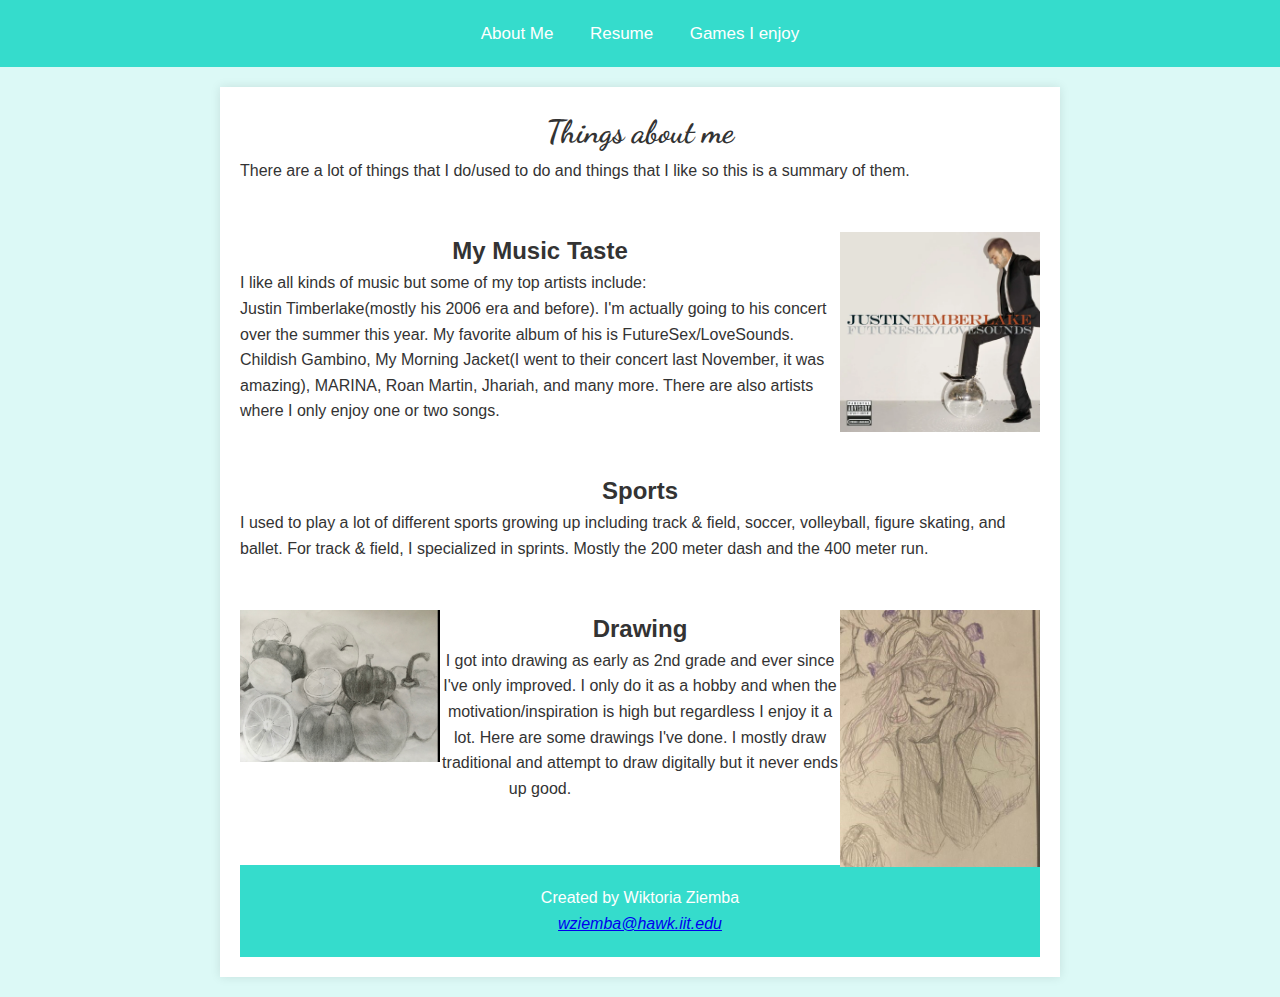
<file: index.html>
<!DOCTYPE html>
<html lang="en">
<head>
  <meta charset="utf-8">
  <title>Wiktoria Ziemba: Project 1</title>
  <link rel="stylesheet" type="text/css" href="css/reset.css">
  <link rel="stylesheet" type="text/css" href="css/style.css">
</head>
<body id="homepage">
  <section id="navigation">
    <nav>
      <ul>
        <li><a href="index.html">About Me</a></li>
        <li><a href="Resume.html">Resume</a></li>
        <li><a href="Games.html">Games I enjoy</a></li>
      </ul>
    </nav>
  </section>
  <main id="main_section">
    <h1>Things about me</h1>
    <section id="about_me" class="section">
      <p class="me">There are a lot of things that I do/used to do and things that I like so this is a summary of them.</p>
      <section id="music">
        <img id="Album" src="images/justintimberlake.webp" alt="Cover of Justin Timberlake's album FutureSex/LoveSounds">
        <h2 class="musicheader">My Music Taste</h2>
        <p>I like all kinds of music but some of my top artists include:</p>
        <p>Justin Timberlake(mostly his 2006 era and before). I'm actually going to his concert over the summer this year. My favorite album of his is FutureSex/LoveSounds.</p>
        <p class="taste">Childish Gambino, My Morning Jacket(I went to their concert last November, it was amazing), MARINA, Roan Martin, Jhariah, and many more. There are also artists where I only enjoy one or two songs.</p>
      </section>
      <h2>Sports</h2>
      <p class="sports">I used to play a lot of different sports growing up including track & field, soccer, volleyball, figure skating, and ballet. For track & field, I specialized in sprints. Mostly the 200 meter dash and the 400 meter run.</p>
      <section id="draw">
        <img id="Real" src="images/realdrawing.jpeg" alt="Pencil drawing of several fruit in a pile">
        <img id="Drawing" src="images/drawing2.jpg" alt="Pencil drawing of Syndra from LoL with color along with another sketch">
        <h2 class="drawingheader">Drawing</h2>
        <p>I got into drawing as early as 2nd grade and ever since I've only improved. I only do it as a hobby and when the motivation/inspiration is high but regardless I enjoy it a lot. Here are some drawings I've done. I mostly draw traditional and attempt to draw digitally but it never ends up good.</p>
      </section>
      <footer>
        <p>Created by Wiktoria Ziemba</p>
        <address>
          <p><a href="mailto:wziemba@hawk.iit.edu">wziemba@hawk.iit.edu</a><p>
        </address>
      </footer>
    </section>
  </main>
</body>
</file>
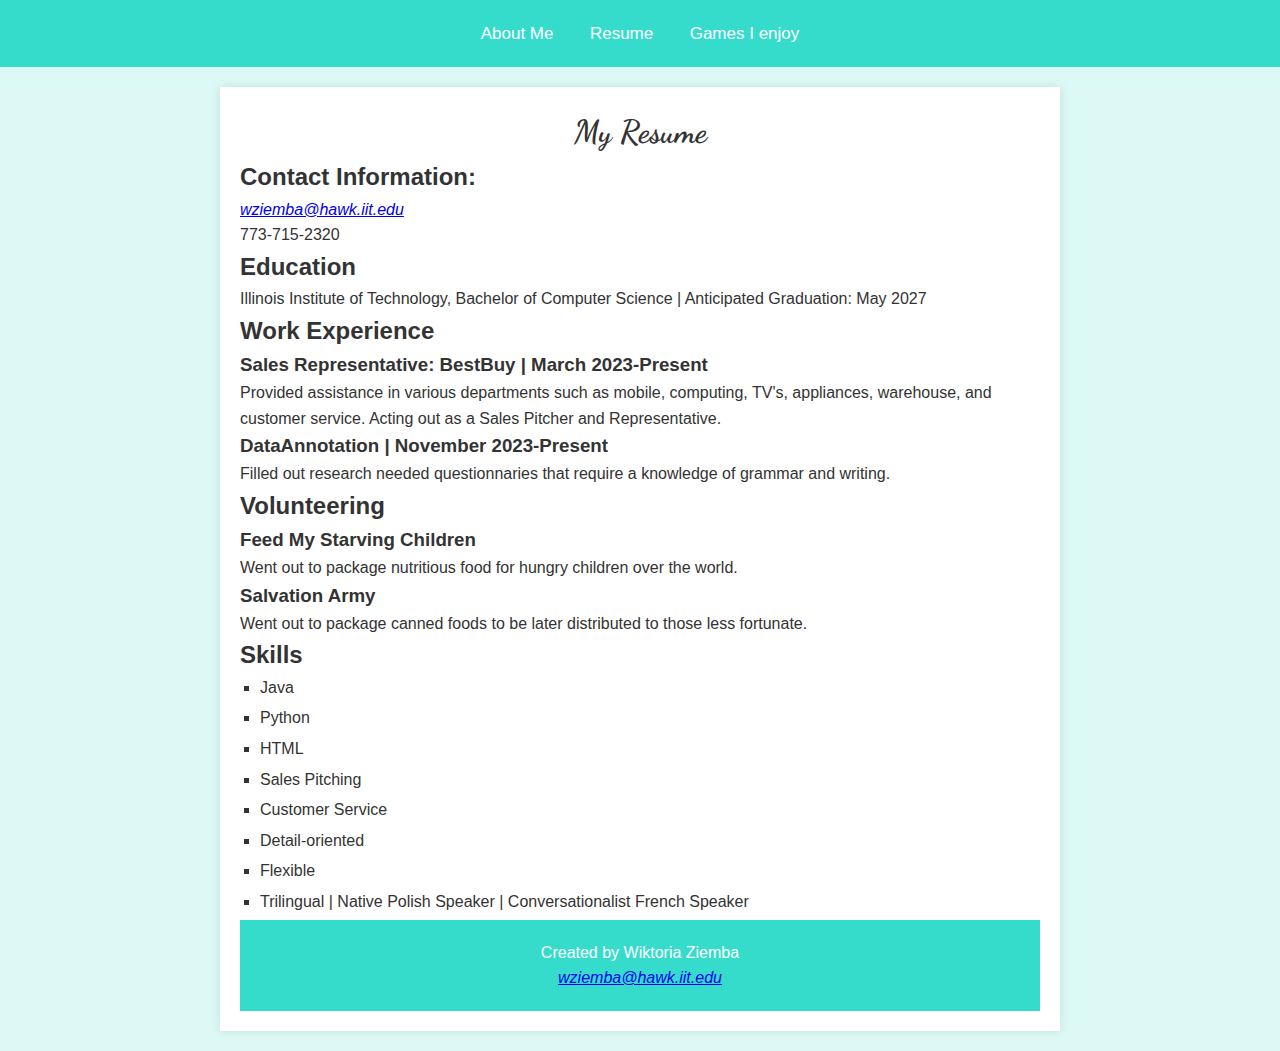
<file: Resume.html>
<!DOCTYPE html>
<html lang="en">
<head>
  <meta charset="utf-8">
  <title>Resume</title>
  <link rel="stylesheet" href="css/reset.css">
  <link rel="stylesheet" href="css/style.css">
</head>
<body>
  <section id="navigation">
    <nav>
      <ul>
        <li><a href="index.html">About Me</a></li>
        <li><a href="Resume.html">Resume</a></li>
        <li><a href="Games.html">Games I enjoy</a></li>
      </ul>
    </nav>
  </section>
  <main id="main_section">
    <h1>My Resume</h1>
    <section id="Resume" class="section">
      <h2>Contact Information:</h2>
      <address>
        <p><a href="mailto:wziemba@hawk.iit.edu">wziemba@hawk.iit.edu</a><p>
      </address>
      <p>773-715-2320</p>
      <h2>Education</h2>
      <p>Illinois Institute of Technology, Bachelor of Computer Science | Anticipated Graduation: May 2027</p>
      <h2>Work Experience</h2>
      <h3><strong>Sales Representative: BestBuy | March 2023-Present</strong></h3>
      <p>Provided assistance in various departments such as mobile, computing, TV's, appliances, warehouse, and customer service. Acting out as a Sales Pitcher and Representative.
      <h3><strong>DataAnnotation | November 2023-Present</strong></h3>
      <p>Filled out research needed questionnaries that require a knowledge of grammar and writing.<p>
      <h2>Volunteering</h2>
      <h3><strong>Feed My Starving Children</strong></h3>
      <p>Went out to package nutritious food for hungry children over the world.</p>
      <h3><strong>Salvation Army</strong></h3>
      <p>Went out to package canned foods to be later distributed to those less fortunate.</p>
      <h2>Skills</h2>
      <ul>
        <li>Java</li>
        <li>Python</li>
        <li>HTML</li>
        <li>Sales Pitching</li>
        <li>Customer Service</li>
        <li>Detail-oriented</li>
        <li>Flexible</li>
        <li>Trilingual | Native Polish Speaker | Conversationalist French Speaker</li>
      </ul>
      <footer>
        <p>Created by Wiktoria Ziemba</p>
        <address>
          <p><a href="mailto:wziemba@hawk.iit.edu">wziemba@hawk.iit.edu</a><p>
        </address>
      </footer>
    </section>
  </main>
</body>
</file>
<file: css/style.css>
/*All site styles */
@import url('https://fonts.googleapis.com/css2?family=Dancing+Script');

nav {
  text-align: center;
  background-color: #35dccc;
  overflow: hidden;
}

nav ul {
  list-style-type: none;
  margin: 10px;
  padding: 10px;
}

nav ul li {
  display: inline;
}

nav a {
  padding: 14px 16px;
  font-size: 17px;
  text-decoration: none; 
  color: white;
  
}

h1 {
	text-align: center;
	font-family: 'Dancing Script';
	color: #333;
	
}

h2 {
	text-align: center;
	color: #333;
}

body {
	font-family: Arial, Helvetica, sans-serif;
	line-height: 1.6;
	background-color: #dcf9f6;
	color: #333;
	margin: 0;
}

header {
	background-color: #35dccc;
	color: #333;
	padding: 20px;
	text-align: center;
}

#main_section{
	max-width: 800px;
	margin: 20px auto;
	padding: 20px;
	background-color: #fff;
	box-shadow: 0 0 10px rgba(0,0,0,0.1);
}

footer {
	position: static;
	background-color: #35dccc;
	color: #fff;
	text-align: center;
	padding: 20px;
}
/* Game page styles */
#gamepage img {
	width: 25%;
}

#gamepage-1 {
	text-align: center;
}

#gamepage-2 {
	text-align: center;
}

#gamepage-3{
	text-align: center;
}

.ems {
	font-size: 1.1em;
}	
/* index page styles */
#Real {
	float:left;
	width: 25%;
}
#Drawing {
	float: right;
	width: 25%;
}

#Album {
	float: right;
	width:170px;
	height:170px;
}

#homepage img {
	width: 200px;
	height: auto;
}

.drawingheader {
	vertical-align: middle;
	text-align: center;
}

#draw p{
	text-align: center;
	padding-bottom: 4em;
}

#homepage h2 {
	margin-bottom: 0;
}

.sports {
	padding-bottom: 3em;
}

.taste {
	padding-bottom: 3em;
}

.me {
	padding-bottom: 3em;
}
/* resume page styles */
#Resume h2{
	text-align: left;
}

#Resume ol{
	list-style: none;
}

#Resume ul{
	list-style: square;
	margin-left: 20px;
}

#Resume li{
	margin-bottom: 5px;
}
</file>
